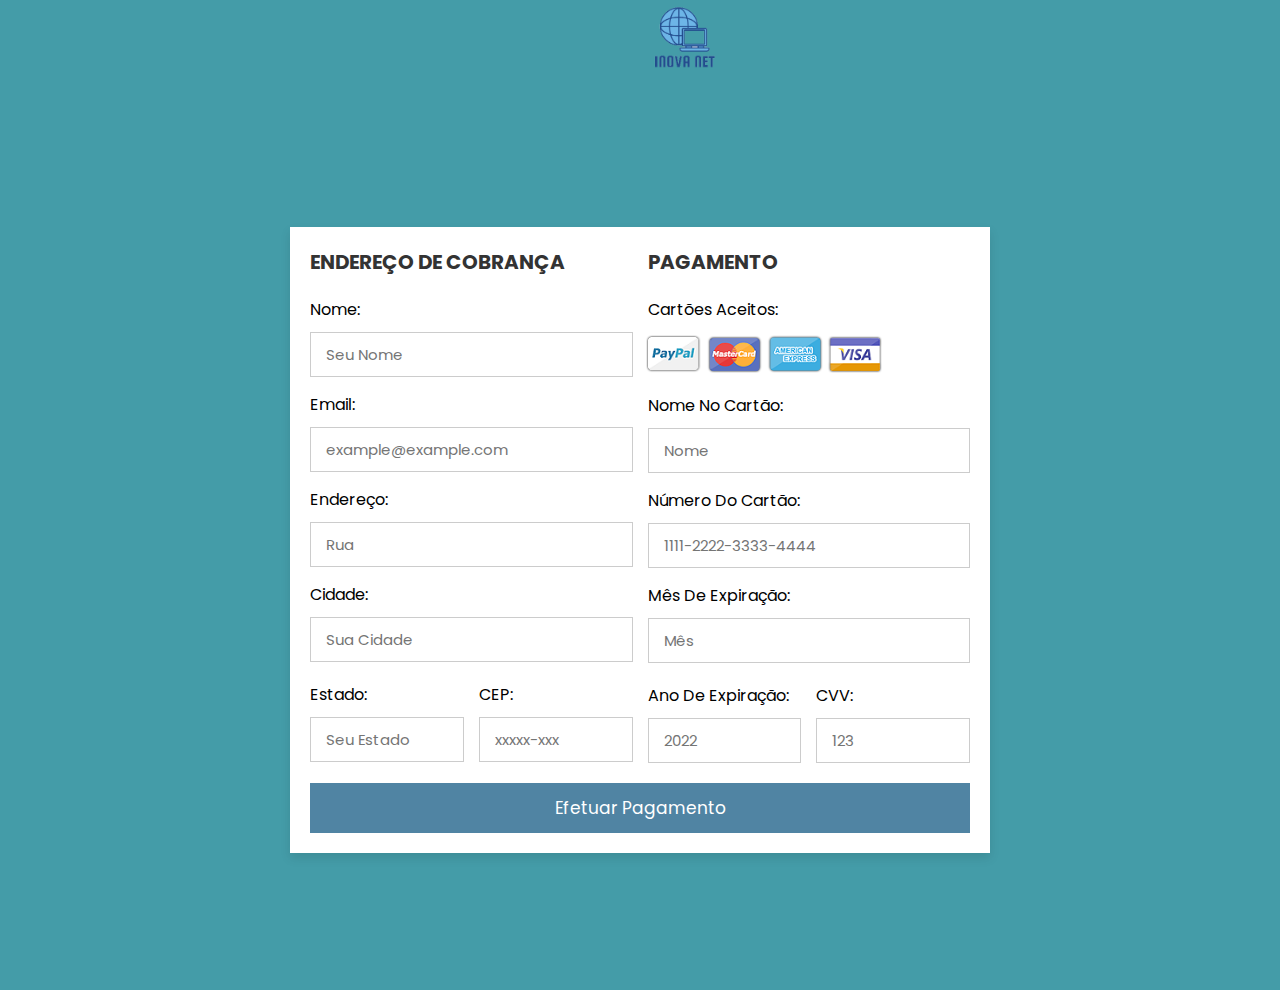
<file: pagamento.html>
<!DOCTYPE html>
<html lang="en">

<head>
    <meta charset="UTF-8">
    <meta http-equiv="X-UA-Compatible" content="IE=edge">
    <meta name="viewport" content="width=device-width, initial-scale=1.0">
    <link rel="icon" type="image/png" href="escudo.png" />
    <link rel="stylesheet" href="css/stylepagamento.css">
    <title>Inova Net</title>
</head>

<body>
    <header>
        <div id="cabecalho">
            <a href="index.html"><img src="images/INOVA_NET-removebg-preview (2).png" class="logo"></a>
        </div>
    </header>


    <div class="telaPagamento">

        <form action="">

            <div class="linha">

                <div class="coluna">

                    <h3 class="titulo">Endereço de Cobrança</h3>

                    <div class="caixaTexto">
                        <span>Nome:</span>
                        <input type="text" placeholder="Seu Nome" required>
                    </div>
                    <div class="caixaTexto">
                        <span>Email:</span>
                        <input type="email" placeholder="example@example.com" required>
                    </div>
                    <div class="caixaTexto">
                        <span>Endereço:</span>
                        <input type="text" placeholder="Rua" required>
                    </div>
                    <div class="caixaTexto">
                        <span>Cidade:</span>
                        <input type="text" placeholder="Sua Cidade" required>
                    </div>

                    <div class="linhas">
                        <div class="caixaTexto">
                            <span>Estado:</span>
                            <input type="text" placeholder="Seu Estado" required>
                        </div>
                        <div class="caixaTexto">
                            <span>CEP:</span>
                            <input type="text" placeholder="xxxxx-xxx" required pattern="\d{5}-\d{3}">
                        </div>
                    </div>

                </div>

                <div class="coluna">

                    <h3 class="titulo">Pagamento</h3>

                    <div class="caixaTexto">
                        <span>Cartões aceitos:</span>
                        <img src="images/card_img.png" alt="" required>
                    </div>
                    <div class="caixaTexto">
                        <span>Nome no cartão:</span>
                        <input type="text" placeholder="Nome" required>
                    </div>
                    <div class="caixaTexto">
                        <span>Número do cartão:</span>
                        <input type="number" placeholder="1111-2222-3333-4444" required>
                    </div>
                    <div class="caixaTexto">
                        <span>Mês de expiração: </span>
                        <input type="text" placeholder="Mês" required>
                    </div>

                    <div class="linhas">
                        <div class="caixaTexto">
                            <span>Ano de expiração:</span>
                            <input type="number" placeholder="2022" required>
                        </div>
                        <div class="caixaTexto">
                            <span>CVV:</span>
                            <input type="text" placeholder="123" required>
                        </div>
                    </div>

                </div>

            </div>

            <input type="submit" value="Efetuar Pagamento" class="submit-btn">

        </form>

    </div>

</body>

</html>
</file>
<file: css/stylepagamento.css>
@import url('https://fonts.googleapis.com/css?family=Hepta+Slab:400,700|Lato:400,700&display=swap');
@import url('https://fonts.googleapis.com/css2?family=Quicksand&display=swap');
@import url('https://fonts.googleapis.com/css2?family=Poppins:wght@100;300;400;500;600&display=swap');

*{
  font-family: 'Poppins', sans-serif;
  margin:0; padding:0;
  box-sizing: border-box;
  outline: none; border:none;
  text-transform: capitalize;
  transition: all .2s linear;
}
#cabecalho {
    background-color: #449ca8;
    height: 90px;
    width: 100%;
    position: relative;
    top: 0px;
    left: 0px;
    z-index: 1;
    text-align: center;
    font-family: 'Arial';
  }

  body {
    background-color: #449ca8;
  }
  
  .logo {
    width: 85px;
    height: auto;
    position: absolute;
    object-position: center;
  }
  
  #sobre{
    width: auto;
    height: auto;
    position:absolute;
    bottom: 20px;
    right: 120px;
    color:white;
    font-size: 15px;
    text-decoration: none;
  }

  #inicio{
    width: auto;
    height: auto;
    position:absolute;
    bottom: 20px;
    right: 200px;
    color:white;
    font-size: 15px;
    text-decoration: none;
  }

.telaPagamento{
  display: flex;
  justify-content: center;
  align-items: center;
  padding:25px;
  min-height: 100vh;
}

.telaPagamento form{
  padding:20px;
  width:700px;
  background: #fff;
  box-shadow: 0 5px 10px rgba(0,0,0,.1);
}

.telaPagamento form .linha{
  display: flex;
  flex-wrap: wrap;
  gap:15px;
}

.telaPagamento form .linha .coluna{
  flex:1 1 250px;
}

.telaPagamento form .linha .coluna .titulo{
  font-size: 20px;
  color:#333;
  padding-bottom: 5px;
  text-transform: uppercase;
}

.telaPagamento form .linha .coluna .caixaTexto{
  margin:15px 0;
}

.telaPagamento form .linha .coluna .caixaTexto span{
  margin-bottom: 10px;
  display: block;
}

.telaPagamento form .linha .coluna .caixaTexto input{
  width: 100%;
  border:1px solid #ccc;
  padding:10px 15px;
  font-size: 15px;
  text-transform: none;
}

.telaPagamento form .linha .coluna .caixaTexto input:focus{
  border:1px solid #000;
}

.telaPagamento form .linha .coluna .linhas{
  display: flex;
  gap:15px;
}

.telaPagamento form .linha .coluna .linhas .caixaTexto{
  margin-top: 5px;
}

.telaPagamento form .linha .coluna .caixaTexto img{
  height: 34px;
  margin-top: 5px;
  filter: drop-shadow(0 0 1px #000);
}

.telaPagamento form .submit-btn{
  width: 100%;
  padding:12px;
  font-size: 17px;
  background: rgb(80, 132, 163);
  color:#fff;
  margin-top: 5px;
  cursor: pointer;
}

.telaPagamento form .submit-btn:hover{
  background: #22505e;
}
</file>
